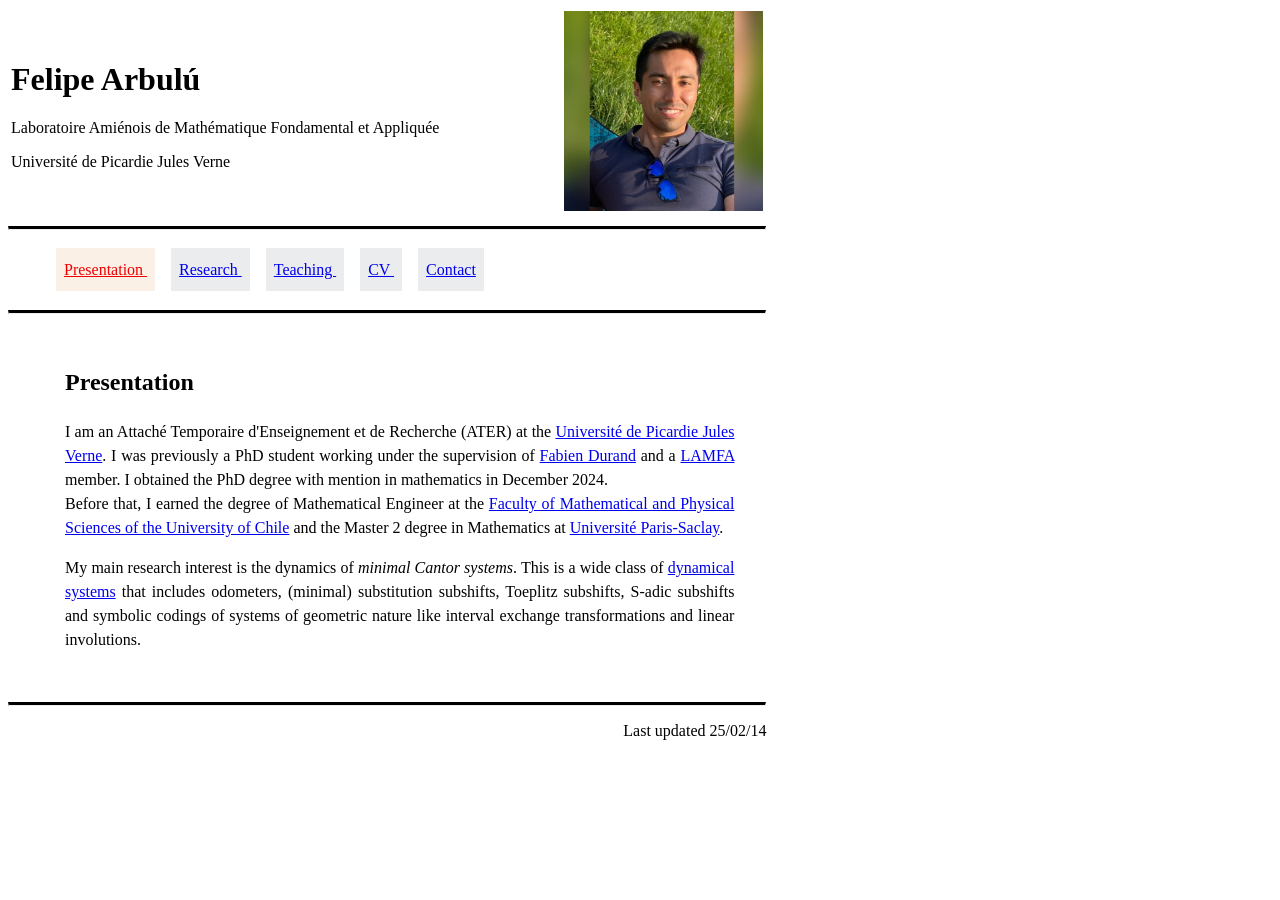
<file: output/index.html>
<!DOCTYPE html> 

<html>

<head>
<title>Felipe Arbulú's homepage</title>
<meta charset="utf-8">
<meta name="author" content="Felipe Arbulú">
<meta name="language" content="eng">
<meta name="description" content="Felipe Arbulú's homepage, PhD student at the Laboratoire de Mathématique Fondamental et Appliquée (LAMFA)">
<meta name="keywords" content="mathematics, dynamics, dynamical systems, ergodic theory, symbolic dynamics, felipe, arbulu, LAMFA, subshifts">
<link rel="stylesheet" type="text/css" href="style.css">
<title>Presentation</title>

</head>

<body>

<table width="60%">
	<tbody>
		<tr>
			<td width="60%">
				<h1> Felipe Arbulú </h1>
				<p>Laboratoire Amiénois de Mathématique Fondamental et Appliquée</p>
				<p>Université de Picardie Jules Verne</p>
			</td>
			<td align="right">
				<img src="photo.jpg" alt="photo" height="200" border="0">
			</td>
		</tr>
	</tbody>
</table>

<div id="left">

<!-- Menu -->

<div id="menu">
<hr>
<ul>

<li>
<span class="selected">
<a href="index.html">
Presentation
</a></span>
</li>

<li>
<span class="unselected">
<a href="research.html">
Research
</a></span>
</li>

<li>
<span class="unselected">
<a href="teaching.html">
Teaching
</a></span>
</li>

<li>
<span class="unselected">
<a href="CV.html">
CV
</a></span>
</li>

<li>
<span class="unselected">
<a href="contact.html">
Contact
</a></span>
</li>

</ul>
<hr>
</div> <!-- end menu -->

<div id="main">


  <div class="section">
  <h2>Presentation</h2>
  <p>I am an Attaché Temporaire d'Enseignement et de Recherche (ATER) at the <a href="https://www.u-picardie.fr/">Université de Picardie Jules Verne</a>.
I was previously a PhD student working under the supervision of <a href="https://www.lamfa.u-picardie.fr/fdurand/">Fabien Durand</a> and a <a href="https://www.lamfa.u-picardie.fr/">LAMFA</a> member.
I obtained the PhD degree with mention in mathematics in December 2024. <br/>
Before that, I earned the degree of Mathematical Engineer at the <a href="https://ingenieria.uchile.cl/">Faculty of Mathematical and Physical Sciences of the University of Chile</a> and the Master 2 degree in Mathematics at <a href="https://www.universite-paris-saclay.fr/">Université Paris-Saclay</a>. <br/></p>

  <p>My main research interest is the dynamics of <em>minimal Cantor systems</em>.
This is a wide class of <a href="https://en.wikipedia.org/wiki/Dynamical_system">dynamical systems</a> that includes odometers, (minimal) substitution subshifts, Toeplitz subshifts, S-adic subshifts and symbolic codings of systems of geometric nature like interval exchange transformations and linear involutions.</p>
<!-- Properties of interest in this class are (topological and measurable) eigenvalues, (strong and weak) mixing and (strong and weak) orbit equivalence classes.

The main strategy in the study of minimal Cantor systems is to obtain sequences of nested <em>Kakutani–Rokhlin partitions</em>.
This allows the original dynamics of the system to be translated in the dynamics defined on a Bratteli diagram, obtaining what is called a <em>Bratteli–Vershik representation</em>.
 -->
  </div>

</div>

<hr>
<p style="text-align:right">
Last updated 25/02/14
</p>

</div>  <!-- end left -->

</body>
</html>
</file>
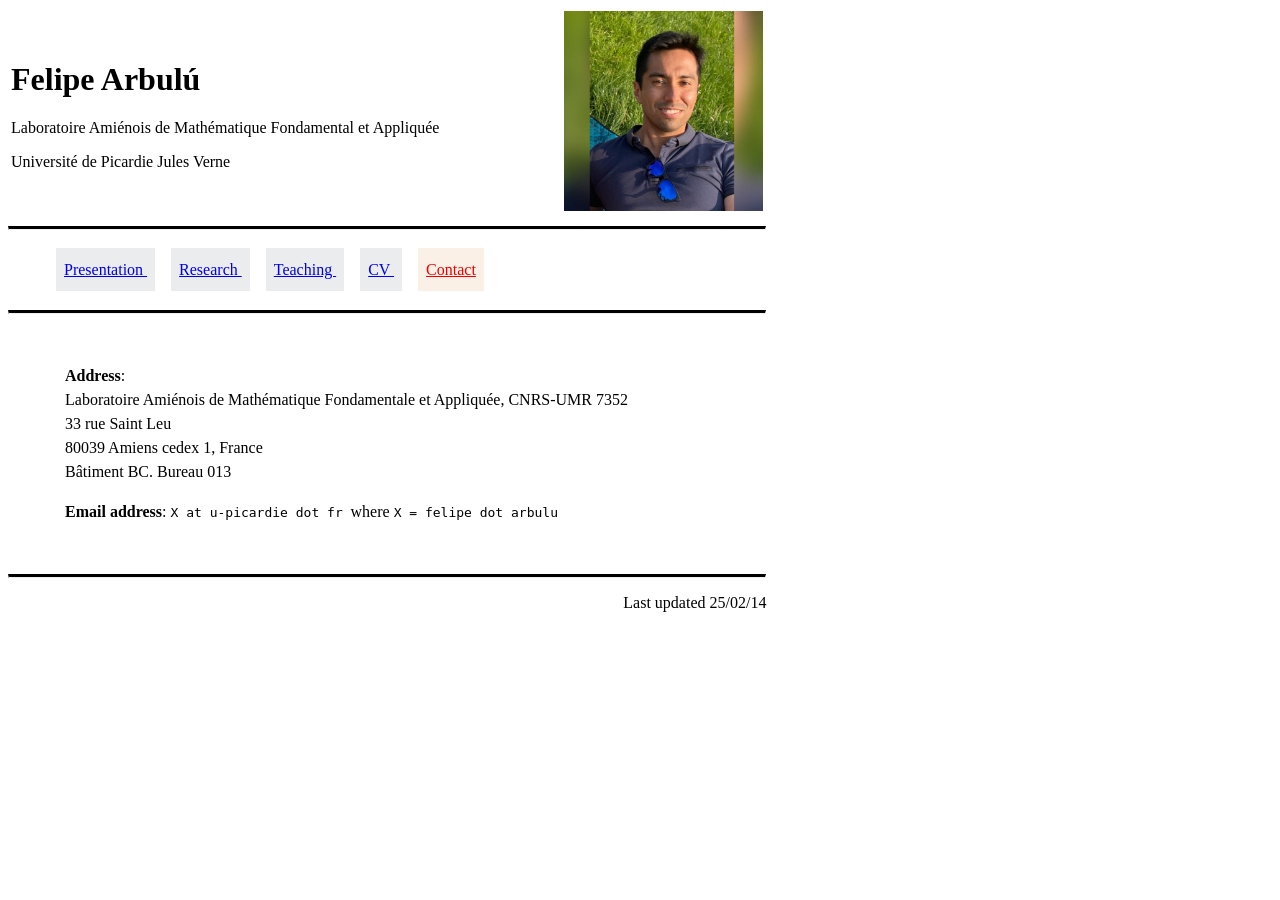
<file: output/contact.html>
<!DOCTYPE html> 

<html>

<head>
<title>Felipe Arbulú's homepage</title>
<meta charset="utf-8">
<meta name="author" content="Felipe Arbulú">
<meta name="language" content="eng">
<meta name="description" content="Felipe Arbulú's homepage, PhD student at the Laboratoire de Mathématique Fondamental et Appliquée (LAMFA)">
<meta name="keywords" content="mathematics, dynamics, dynamical systems, ergodic theory, symbolic dynamics, felipe, arbulu, LAMFA, subshifts">
<link rel="stylesheet" type="text/css" href="style.css">
<title>Contact</title>

</head>

<body>

<table width="60%">
	<tbody>
		<tr>
			<td width="60%">
				<h1> Felipe Arbulú </h1>
				<p>Laboratoire Amiénois de Mathématique Fondamental et Appliquée</p>
				<p>Université de Picardie Jules Verne</p>
			</td>
			<td align="right">
				<img src="photo.jpg" alt="photo" height="200" border="0">
			</td>
		</tr>
	</tbody>
</table>

<div id="left">

<!-- Menu -->

<div id="menu">
<hr>
<ul>

<li>
<span class="unselected">
<a href="index.html">
Presentation
</a></span>
</li>

<li>
<span class="unselected">
<a href="research.html">
Research
</a></span>
</li>

<li>
<span class="unselected">
<a href="teaching.html">
Teaching
</a></span>
</li>

<li>
<span class="unselected">
<a href="CV.html">
CV
</a></span>
</li>

<li>
<span class="selected">
<a href="contact.html">
Contact
</a></span>
</li>

</ul>
<hr>
</div> <!-- end menu -->

<div id="main">


<div class="section">

<p>
<b>Address</b>: <br/>
Laboratoire Amiénois de Mathématique Fondamentale et Appliquée, CNRS-UMR 7352 <br/>
33 rue Saint Leu <br/>
80039 Amiens cedex 1, France <br/>
Bâtiment BC. Bureau 013 <br/>
</p>

<p>
<b>Email address</b>:
<tt>
X at u-picardie dot fr
</tt>
where
<tt>
X = felipe dot arbulu
</tt>
</p>


</div>

</div>

<hr>
<p style="text-align:right">
Last updated 25/02/14
</p>

</div>  <!-- end left -->

</body>
</html>
</file>
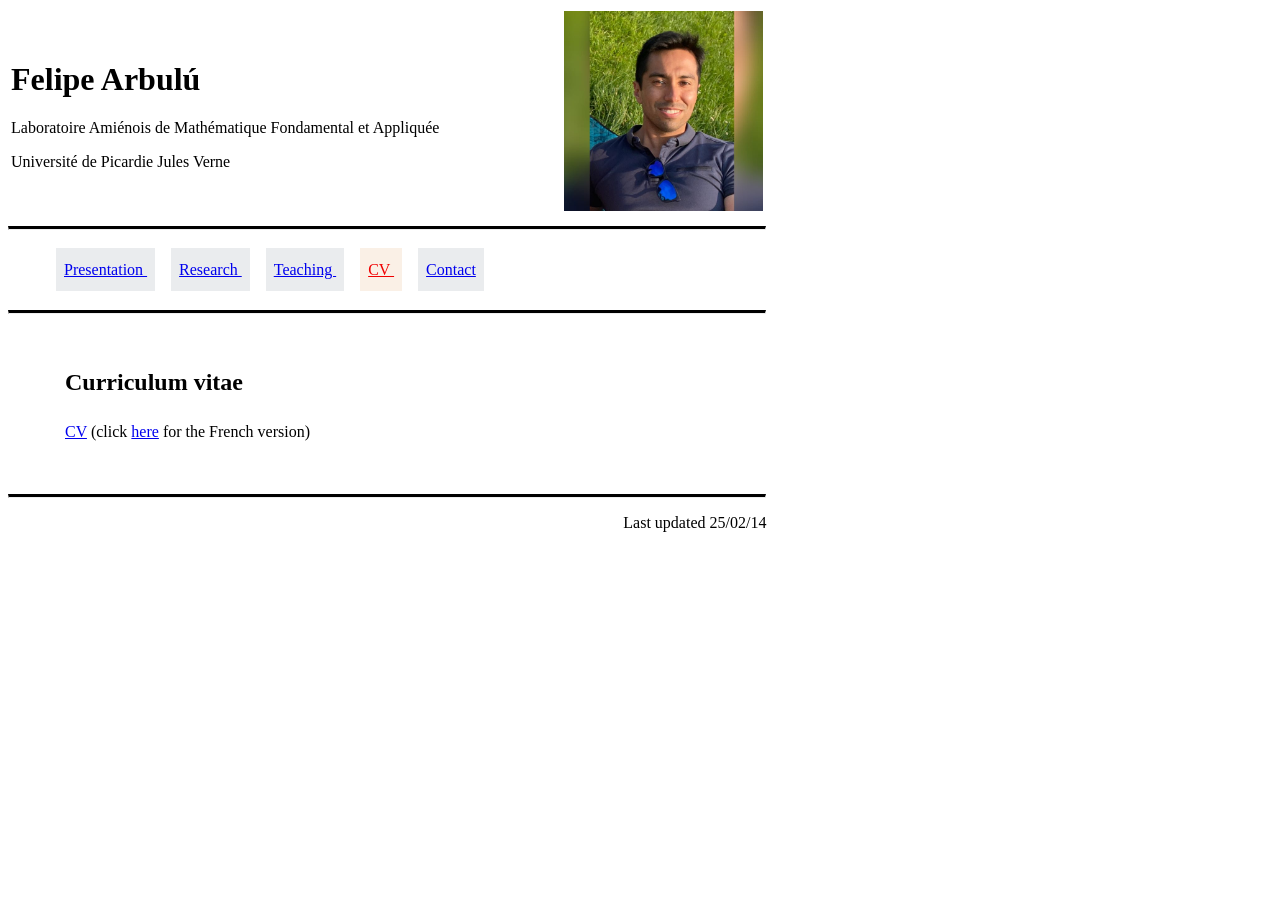
<file: output/CV.html>
<!DOCTYPE html> 

<html>

<head>
<title>Felipe Arbulú's homepage</title>
<meta charset="utf-8">
<meta name="author" content="Felipe Arbulú">
<meta name="language" content="eng">
<meta name="description" content="Felipe Arbulú's homepage, PhD student at the Laboratoire de Mathématique Fondamental et Appliquée (LAMFA)">
<meta name="keywords" content="mathematics, dynamics, dynamical systems, ergodic theory, symbolic dynamics, felipe, arbulu, LAMFA, subshifts">
<link rel="stylesheet" type="text/css" href="style.css">
<title>CV</title>

</head>

<body>

<table width="60%">
	<tbody>
		<tr>
			<td width="60%">
				<h1> Felipe Arbulú </h1>
				<p>Laboratoire Amiénois de Mathématique Fondamental et Appliquée</p>
				<p>Université de Picardie Jules Verne</p>
			</td>
			<td align="right">
				<img src="photo.jpg" alt="photo" height="200" border="0">
			</td>
		</tr>
	</tbody>
</table>

<div id="left">

<!-- Menu -->

<div id="menu">
<hr>
<ul>

<li>
<span class="unselected">
<a href="index.html">
Presentation
</a></span>
</li>

<li>
<span class="unselected">
<a href="research.html">
Research
</a></span>
</li>

<li>
<span class="unselected">
<a href="teaching.html">
Teaching
</a></span>
</li>

<li>
<span class="selected">
<a href="CV.html">
CV
</a></span>
</li>

<li>
<span class="unselected">
<a href="contact.html">
Contact
</a></span>
</li>

</ul>
<hr>
</div> <!-- end menu -->

<div id="main">


<div class="section">

<h2>Curriculum vitae</h2>

<p>
<a href="CV_Felipe_en.pdf">CV</a>
(click
<a href="CV_Felipe_fr.pdf">here</a>
for the French version)
</p>

</div>  <!-- end of section -->


</div>

<hr>
<p style="text-align:right">
Last updated 25/02/14
</p>

</div>  <!-- end left -->

</body>
</html>
</file>
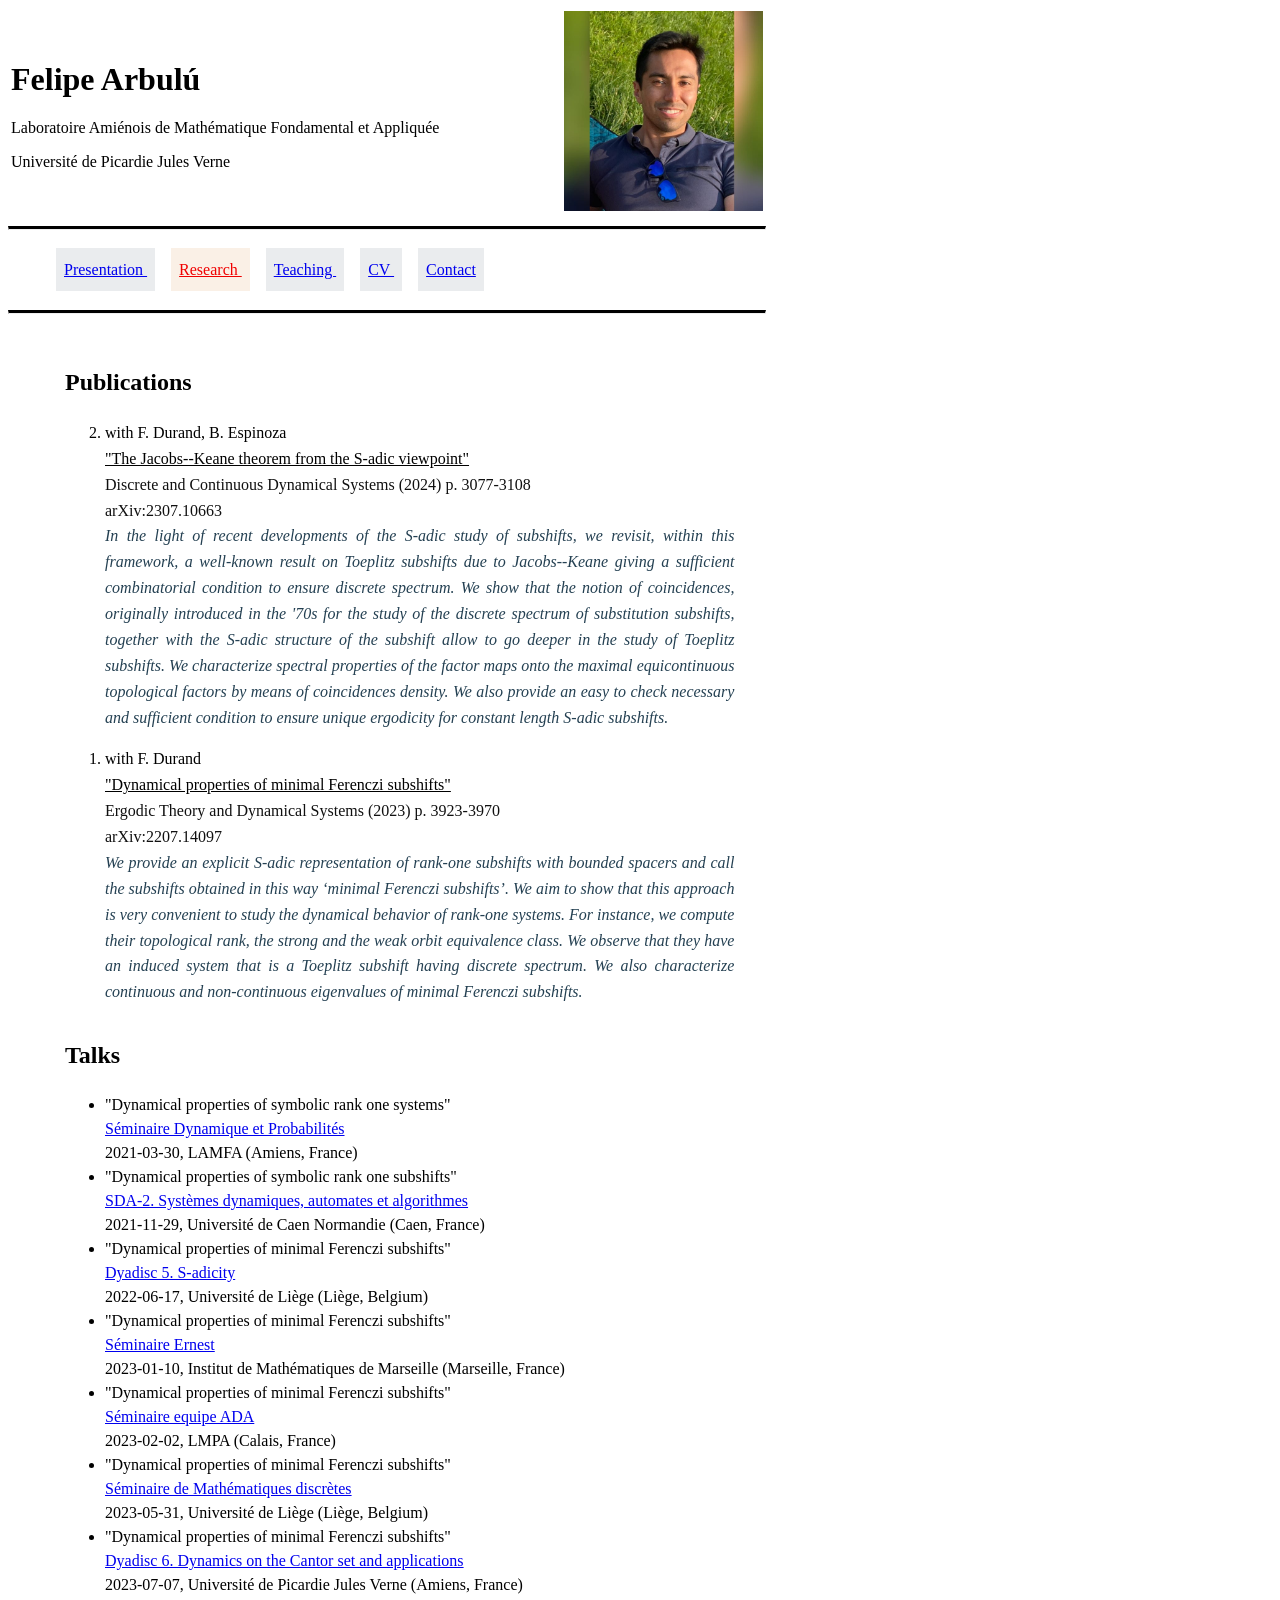
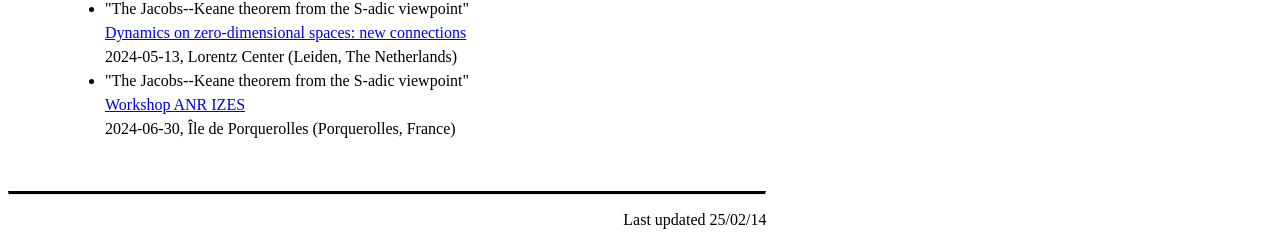
<file: output/research.html>
<!DOCTYPE html> 

<html>

<head>
<title>Felipe Arbulú's homepage</title>
<meta charset="utf-8">
<meta name="author" content="Felipe Arbulú">
<meta name="language" content="eng">
<meta name="description" content="Felipe Arbulú's homepage, PhD student at the Laboratoire de Mathématique Fondamental et Appliquée (LAMFA)">
<meta name="keywords" content="mathematics, dynamics, dynamical systems, ergodic theory, symbolic dynamics, felipe, arbulu, LAMFA, subshifts">
<link rel="stylesheet" type="text/css" href="style.css">
<title>Research</title>

</head>

<body>

<table width="60%">
	<tbody>
		<tr>
			<td width="60%">
				<h1> Felipe Arbulú </h1>
				<p>Laboratoire Amiénois de Mathématique Fondamental et Appliquée</p>
				<p>Université de Picardie Jules Verne</p>
			</td>
			<td align="right">
				<img src="photo.jpg" alt="photo" height="200" border="0">
			</td>
		</tr>
	</tbody>
</table>

<div id="left">

<!-- Menu -->

<div id="menu">
<hr>
<ul>

<li>
<span class="unselected">
<a href="index.html">
Presentation
</a></span>
</li>

<li>
<span class="selected">
<a href="research.html">
Research
</a></span>
</li>

<li>
<span class="unselected">
<a href="teaching.html">
Teaching
</a></span>
</li>

<li>
<span class="unselected">
<a href="CV.html">
CV
</a></span>
</li>

<li>
<span class="unselected">
<a href="contact.html">
Contact
</a></span>
</li>

</ul>
<hr>
</div> <!-- end menu -->

<div id="main">


<!-- Publications section -->

<div class="section">
<h2>Publications</h2>
<p>
<ol reversed="true" class="publi">

<li>



<auteurs>with F. Durand,  B. Espinoza</auteurs>
<br/>

<titre>"The Jacobs--Keane theorem from the S-adic viewpoint"</titre>
<br/>



<journal>

<a href="https://www.aimsciences.org//article/doi/10.3934/dcds.2024052">

Discrete and Continuous Dynamical Systems


(2024)

p. 3077-3108


</a>

</journal>
<br/>



<journal>
<a href="http://arxiv.org/abs/2307.10663">arXiv:2307.10663</a>
</journal>
<br/>



<abstract>
In the light of recent developments of the S-adic study of subshifts, we revisit, within this framework, a well-known result on Toeplitz subshifts due to Jacobs--Keane giving a sufficient combinatorial condition to ensure discrete spectrum. We show that the notion of coincidences, originally introduced in the '70s for the study of the discrete spectrum of substitution subshifts, together with the S-adic structure of the subshift allow to go deeper in the study of Toeplitz subshifts. We characterize spectral properties of the factor maps onto the maximal equicontinuous topological factors by means of coincidences density. We also provide an easy to check necessary and sufficient condition to ensure unique ergodicity for constant length S-adic subshifts.
</abstract>

</li>

<li>



<auteurs>with  F. Durand</auteurs>
<br/>

<titre>"Dynamical properties of minimal Ferenczi subshifts"</titre>
<br/>



<journal>

<a href="https://www.cambridge.org/core/journals/ergodic-theory-and-dynamical-systems/article/dynamical-properties-of-minimal-ferenczi-subshifts/C73E9DEA04477614BBD3B8D17DA10F5A">

Ergodic Theory and Dynamical Systems


(2023)

p. 3923-3970


</a>

</journal>
<br/>



<journal>
<a href="http://arxiv.org/abs/2207.14097">arXiv:2207.14097</a>
</journal>
<br/>



<abstract>
We provide an explicit S-adic representation of rank-one subshifts with bounded spacers and call the subshifts obtained in this way ‘minimal Ferenczi subshifts’. We aim to show that this approach is very convenient to study the dynamical behavior of rank-one systems. For instance, we compute their topological rank, the strong and the weak orbit equivalence class. We observe that they have an induced system that is a Toeplitz subshift having discrete spectrum. We also characterize continuous and non-continuous eigenvalues of minimal Ferenczi subshifts.
</abstract>

</li>

</ol>
</p>
</div>

<!-- Preprints section -->



<!-- Conference articles -->

<!-- <div class="section">
<h2>Conference articles</h2>
<ol reversed="true" class="publi">

</ol>
</p>
</div> -->

<!-- Talks in conferences -->

<div class="section">
<h2>Talks</h2>
<p>
<ul>

<li>

<titre>"Dynamical properties of symbolic rank one systems"</titre>
<br/>

<!-- TODO: put slides, if they are available -->

<a href=https://www.lamfa.u-picardie.fr/seminaires-colloques/article/seminaire-dynamique-et-probabilites>Séminaire Dynamique et Probabilités </a> <br/>
2021-03-30, LAMFA (Amiens, France)
<br/>

</li>

<li>

<titre>"Dynamical properties of symbolic rank one subshifts"</titre>
<br/>

<!-- TODO: put slides, if they are available -->

<a href=https://sda2-2021.sciencesconf.org/>SDA-2. Systèmes dynamiques, automates et algorithmes </a> <br/>
2021-11-29, Université de Caen Normandie (Caen, France)
<br/>

</li>

<li>

<titre>"Dynamical properties of minimal Ferenczi subshifts"</titre>
<br/>

<!-- TODO: put slides, if they are available -->

<a href=https://dyadisc5.sciencesconf.org/>Dyadisc 5. S-adicity </a> <br/>
2022-06-17, Université de Liège (Liège, Belgium)
<br/>

</li>

<li>

<titre>"Dynamical properties of minimal Ferenczi subshifts"</titre>
<br/>

<!-- TODO: put slides, if they are available -->

<a href=https://www.i2m.univ-amu.fr/agenda/seminaires/seminaire-ernest/>Séminaire Ernest </a> <br/>
2023-01-10, Institut de Mathématiques de Marseille (Marseille, France)
<br/>

</li>

<li>

<titre>"Dynamical properties of minimal Ferenczi subshifts"</titre>
<br/>

<!-- TODO: put slides, if they are available -->

<a href=https://lmpa.univ-littoral.fr/index.php?page_id=10>Séminaire equipe ADA </a> <br/>
2023-02-02, LMPA (Calais, France)
<br/>

</li>

<li>

<titre>"Dynamical properties of minimal Ferenczi subshifts"</titre>
<br/>

<!-- TODO: put slides, if they are available -->

<a href=https://www.mathematics.uliege.be/cms/c_4179137/fr/mathematics>Séminaire de Mathématiques discrètes </a> <br/>
2023-05-31, Université de Liège (Liège, Belgium)
<br/>

</li>

<li>

<titre>"Dynamical properties of minimal Ferenczi subshifts"</titre>
<br/>

<!-- TODO: put slides, if they are available -->

<a href=https://dyadisc6.sciencesconf.org/>Dyadisc 6. Dynamics on the Cantor set and applications </a> <br/>
2023-07-07, Université de Picardie Jules Verne (Amiens, France)
<br/>

</li>

<li>

<titre>"The Jacobs--Keane theorem from the S-adic viewpoint"</titre>
<br/>

<!-- TODO: put slides, if they are available -->

<a href=https://www.lorentzcenter.nl/dynamics-on-zero-dimensional-spaces-new-connections.html>Dynamics on zero-dimensional spaces: new connections </a> <br/>
2024-05-13, Lorentz Center (Leiden, The Netherlands)
<br/>

</li>

<li>

<titre>"The Jacobs--Keane theorem from the S-adic viewpoint"</titre>
<br/>

<!-- TODO: put slides, if they are available -->

<a href=https://izes.math.cnrs.fr>Workshop ANR IZES </a> <br/>
2024-06-30, Île de Porquerolles (Porquerolles, France)
<br/>

</li>

</ul>
</p>

</div>  <!-- end of section -->

<!-- Thesis -->

<!-- <div class="section">
<h2>Thesis</h2>
<p>
Thesis
</p>
</div> -->

<!-- Organization of conferences, ... -->

<!-- <div class="section">
<h2>Conferences</h2>
<ul>
  <li>An item</li>
  <li>Another item</li>

</div>  -->


</div>

<hr>
<p style="text-align:right">
Last updated 25/02/14
</p>

</div>  <!-- end left -->

</body>
</html>
</file>
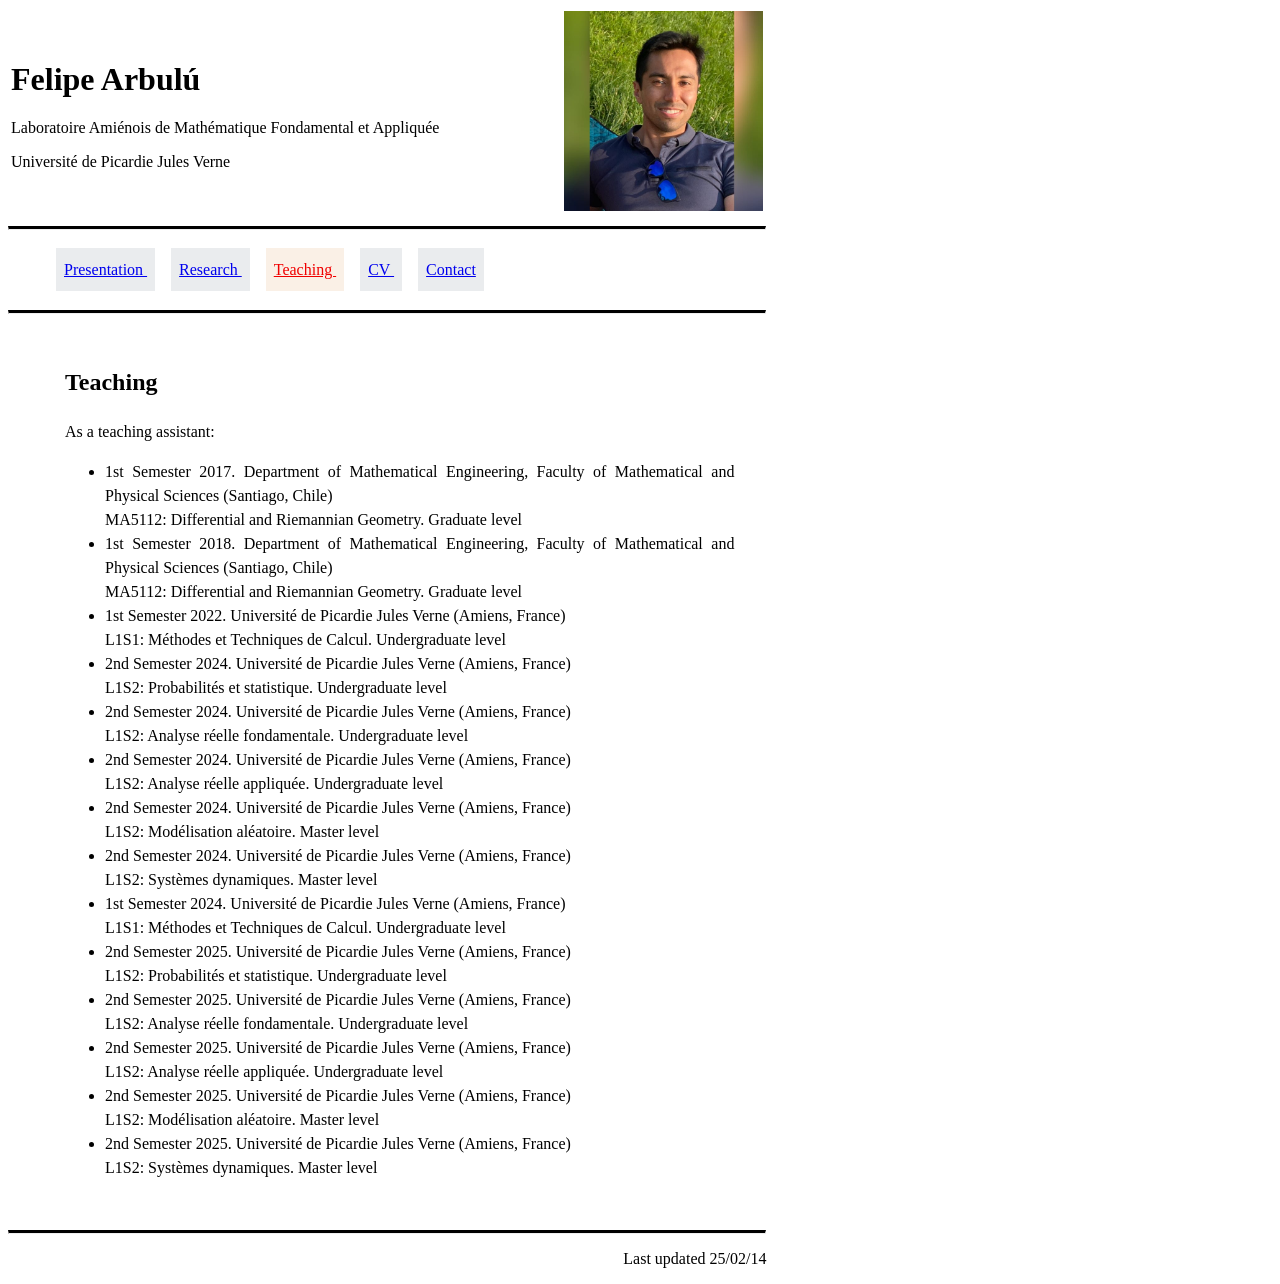
<file: output/teaching.html>
<!DOCTYPE html> 

<html>

<head>
<title>Felipe Arbulú's homepage</title>
<meta charset="utf-8">
<meta name="author" content="Felipe Arbulú">
<meta name="language" content="eng">
<meta name="description" content="Felipe Arbulú's homepage, PhD student at the Laboratoire de Mathématique Fondamental et Appliquée (LAMFA)">
<meta name="keywords" content="mathematics, dynamics, dynamical systems, ergodic theory, symbolic dynamics, felipe, arbulu, LAMFA, subshifts">
<link rel="stylesheet" type="text/css" href="style.css">
<title>Main page</title>

</head>

<body>

<table width="60%">
	<tbody>
		<tr>
			<td width="60%">
				<h1> Felipe Arbulú </h1>
				<p>Laboratoire Amiénois de Mathématique Fondamental et Appliquée</p>
				<p>Université de Picardie Jules Verne</p>
			</td>
			<td align="right">
				<img src="photo.jpg" alt="photo" height="200" border="0">
			</td>
		</tr>
	</tbody>
</table>

<div id="left">

<!-- Menu -->

<div id="menu">
<hr>
<ul>

<li>
<span class="unselected">
<a href="index.html">
Presentation
</a></span>
</li>

<li>
<span class="unselected">
<a href="research.html">
Research
</a></span>
</li>

<li>
<span class="selected">
<a href="teaching.html">
Teaching
</a></span>
</li>

<li>
<span class="unselected">
<a href="CV.html">
CV
</a></span>
</li>

<li>
<span class="unselected">
<a href="contact.html">
Contact
</a></span>
</li>

</ul>
<hr>
</div> <!-- end menu -->

<div id="main">


<div class="section">
<h2><a name="teaching">Teaching</a></h2>

As a teaching assistant:

<!-- Teaching assistant -->

<p>
<ul>

<li>

<!-- TODO: put slides, exercise sheets, if they are available -->

1st Semester 2017. Department of Mathematical Engineering, Faculty of Mathematical and Physical Sciences (Santiago, Chile)<br/>
MA5112: Differential and Riemannian Geometry. Graduate level<br/>
<!-- Professor: Fethi Mahmoudi. -->

</li>

<li>

<!-- TODO: put slides, exercise sheets, if they are available -->

1st Semester 2018. Department of Mathematical Engineering, Faculty of Mathematical and Physical Sciences (Santiago, Chile)<br/>
MA5112: Differential and Riemannian Geometry. Graduate level<br/>
<!-- Professor: Fethi Mahmoudi. -->

</li>

<li>

<!-- TODO: put slides, exercise sheets, if they are available -->

1st Semester 2022. Université de Picardie Jules Verne (Amiens, France)<br/>
L1S1: Méthodes et Techniques de Calcul. Undergraduate level<br/>
<!-- Professor: . -->

</li>

<li>

<!-- TODO: put slides, exercise sheets, if they are available -->

2nd Semester 2024. Université de Picardie Jules Verne (Amiens, France)<br/>
L1S2: Probabilités et statistique. Undergraduate level<br/>
<!-- Professor: . -->

</li>

<li>

<!-- TODO: put slides, exercise sheets, if they are available -->

2nd Semester 2024. Université de Picardie Jules Verne (Amiens, France)<br/>
L1S2: Analyse réelle fondamentale. Undergraduate level<br/>
<!-- Professor: . -->

</li>

<li>

<!-- TODO: put slides, exercise sheets, if they are available -->

2nd Semester 2024. Université de Picardie Jules Verne (Amiens, France)<br/>
L1S2: Analyse réelle appliquée. Undergraduate level<br/>
<!-- Professor: . -->

</li>

<li>

<!-- TODO: put slides, exercise sheets, if they are available -->

2nd Semester 2024. Université de Picardie Jules Verne (Amiens, France)<br/>
L1S2: Modélisation aléatoire. Master level<br/>
<!-- Professor: . -->

</li>

<li>

<!-- TODO: put slides, exercise sheets, if they are available -->

2nd Semester 2024. Université de Picardie Jules Verne (Amiens, France)<br/>
L1S2: Systèmes dynamiques. Master level<br/>
<!-- Professor: . -->

</li>

<li>

<!-- TODO: put slides, exercise sheets, if they are available -->

1st Semester 2024. Université de Picardie Jules Verne (Amiens, France)<br/>
L1S1: Méthodes et Techniques de Calcul. Undergraduate level<br/>
<!-- Professor: . -->

</li>

<li>

<!-- TODO: put slides, exercise sheets, if they are available -->

2nd Semester 2025. Université de Picardie Jules Verne (Amiens, France)<br/>
L1S2: Probabilités et statistique. Undergraduate level<br/>
<!-- Professor: . -->

</li>

<li>

<!-- TODO: put slides, exercise sheets, if they are available -->

2nd Semester 2025. Université de Picardie Jules Verne (Amiens, France)<br/>
L1S2: Analyse réelle fondamentale. Undergraduate level<br/>
<!-- Professor: . -->

</li>

<li>

<!-- TODO: put slides, exercise sheets, if they are available -->

2nd Semester 2025. Université de Picardie Jules Verne (Amiens, France)<br/>
L1S2: Analyse réelle appliquée. Undergraduate level<br/>
<!-- Professor: . -->

</li>

<li>

<!-- TODO: put slides, exercise sheets, if they are available -->

2nd Semester 2025. Université de Picardie Jules Verne (Amiens, France)<br/>
L1S2: Modélisation aléatoire. Master level<br/>
<!-- Professor: . -->

</li>

<li>

<!-- TODO: put slides, exercise sheets, if they are available -->

2nd Semester 2025. Université de Picardie Jules Verne (Amiens, France)<br/>
L1S2: Systèmes dynamiques. Master level<br/>
<!-- Professor: . -->

</li>

</ul>
</p>

</div>  <!-- end of section -->



</div>

<hr>
<p style="text-align:right">
Last updated 25/02/14
</p>

</div>  <!-- end left -->

</body>
</html>
</file>
<file: output/style.css>
body {
}

HR {
  border-top: solid;
}

.publi {
  line-height: 1.618em;
}

.publi auteurs{}
.publi li
{
  margin-bottom: 1em;
}
.publi a
{
  text-decoration: none;
  color: #101010;
}
.publi titre{
  font-style: bold;
  text-decoration: underline;
}
.publi journal{
}
.publi volume{
  font-style: bold;
}
.publi number{
}
.publi year{
}
.publi pages{
}
.publi abstract{
  font-style: italic;
  color: #244052;
}
.publi abstract a {
  color: #903030;
}

#top{
}

#left{
  float:left;
  width: 60%;
}

#menu ul{
  line-height: 3em;
}

#menu ul li{
  display: inline;
  padding: .5em;
}

#menu a {
  color: #0000EE;
  background: #EAECEE ;
  padding-top: .8em;
  margin-top: 1em;
  padding-bottom: .8em;
  padding-left: .5em;
  padding-right: .5em;
}

#menu .selected a {
  color: #F00000;
  background: #FAF0E6;
}

#photo{
  float: right;
  margin: 1%;
  width: 10%;
}

#top h1{
  color: #030363;
}

#main{
  margin-top: 50px;
  margin-left: 25px;
  margin-bottom: 50px;
}

#bottom{
  float: left;
  width: 100%;
}

.section{
  line-height: 1.5;
  margin-bottom: 2em;
  padding-left: 2em;
  padding-right: 2em;
  text-align: justify;
}

.section .TD{
  margin-bottom: 2.3em;
}
</file>
